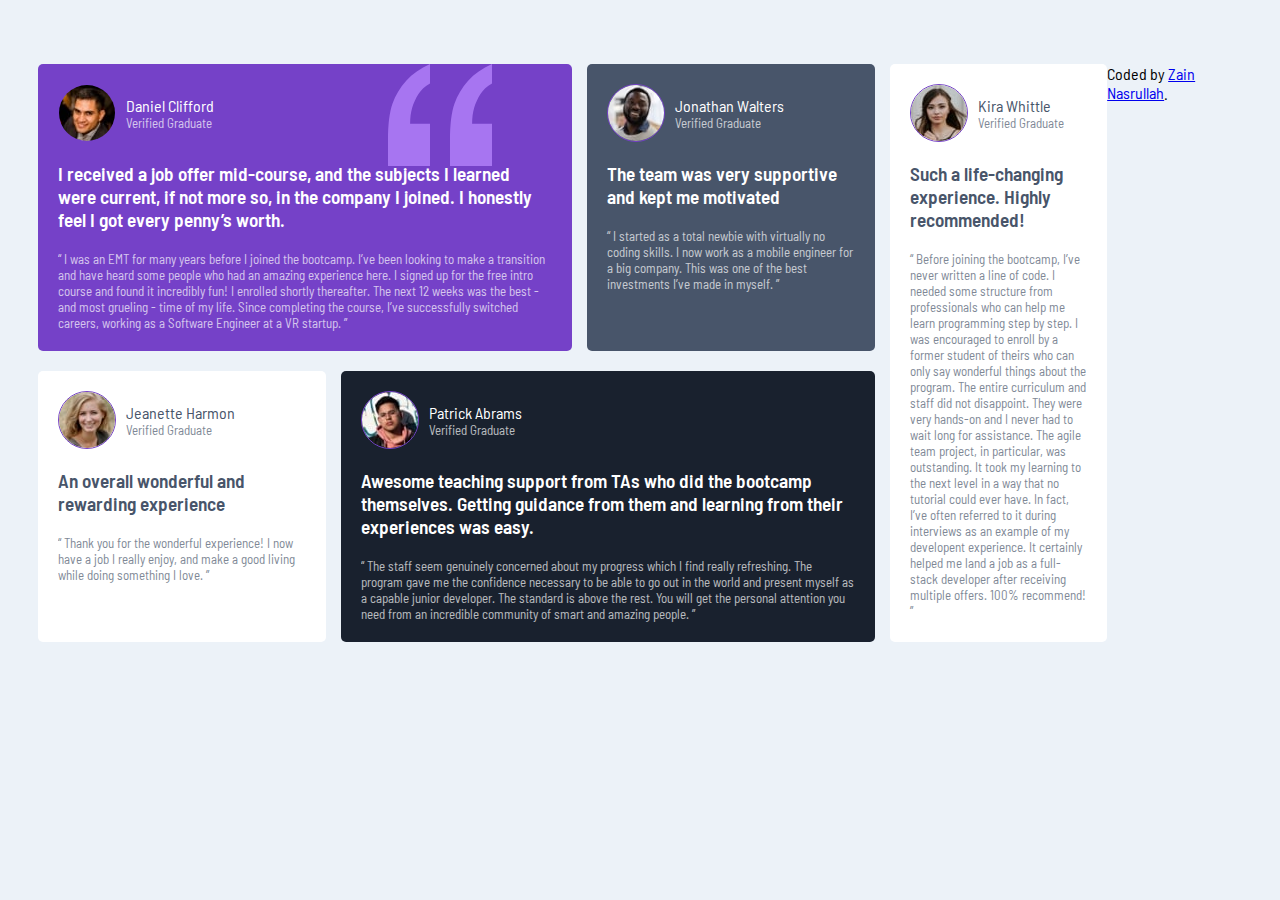
<file: index.html>
<!-- 
BACKGROUND INFORMATION:
- to open this project, find index.html in file system > open with browser > choose any browser

   -->

   <!-- We can use Emmet, build into VSCode -->
<!-- so if we type "h2" and do tab -->
<!-- To get BOILERPLATE CODE, if we type "html:5", and do tab, it gives us it -->


<!DOCTYPE html> <!-- This is just important HTML boiler-plate -->
<html lang="en">
<head>
  <meta charset="UTF-8"> <!-- these meta tags display the site in the browser properly -->
  <meta name="viewport" content="width=device-width, initial-scale=1.0"> <!-- displays site properly based on user's device -->

    <!-- When we open this file up in browser, THIS LINE makes the browser have the frontendmentor logo -->
  <link rel="icon" type="image/png" sizes="32x32" href="./images/favicon-32x32.png">
  <!-- For testimonial fonts (3 links) -->
  <link rel="preconnect" href="https://fonts.googleapis.com">
<link rel="preconnect" href="https://fonts.gstatic.com" crossorigin>
<link href="https://fonts.googleapis.com/css2?family=Barlow+Semi+Condensed:wght@500;600&display=swap" rel="stylesheet">
  <!-- Type in "link:css" > press tab, so this sets up the CSS link, HOOKING UP OUR CSS TO HTML, so you have to link the 2 up using the link tag -->
  <link rel="stylesheet" href="style.css">
  <!-- the below line names the browser -->
  <title>Testimonal Challenge</title>

  <!-- Feel free to remove these styles or customise in your own stylesheet -->
  <!-- <style> // this is a way to specify style IN HTML. This is NOT good practice, but rather, this should be in CSS.
    .attribution { font-size: 11px; text-align: center; }
    .attribution a { color: hsl(228, 45%, 44%); }
  </style> -->
</head>
  <body>
    <!-- type "#<whatever id u want to give elemnt" (or do "." for class) > tab to do Emmett abbreviation -->
      <div id="testimonial-grid-container">
        <div id="main-left">
          <div id="top">
            <div id="testimonial-1" class="grid-item">
              <img id="quote" src="./images/bg-pattern-quotation.svg" alt="quote">
              <div class="header">
                <img src="./images/image-daniel.jpg" alt="daniel profile picture"> <!-- type "img" > click tab --> 
                <div class="header-txt">
                  <p class="name">Daniel Clifford</p>
                  <p>Verified Graduate</p>
                </div>
              </div>
              <h4>I received a job offer mid-course, and the subjects I learned were current, if not more so, 
                in the company I joined. I honestly feel I got every penny’s worth.</h4>
              <p>“ I was an EMT for many years before I joined the bootcamp. I’ve been looking to make a 
                transition and have heard some people who had an amazing experience here. I signed up 
                for the free intro course and found it incredibly fun! I enrolled shortly thereafter. 
                The next 12 weeks was the best - and most grueling - time of my life. Since completing 
                the course, I’ve successfully switched careers, working as a Software Engineer at a VR startup. ”</p>
            </div>
            <div id="testimonial-2" class="grid-item">
              <div class="header">
                <img src="./images/image-jonathan.jpg" alt="daniel profile picture"> <!-- type "img" > click tab --> 
                <div class="header-txt">
                  <p class="name">Jonathan Walters</p>
                  <p>Verified Graduate</p>
                </div>
              </div>
              <h4>The team was very supportive and kept me motivated</h4>
              <p>“ I started as a total newbie with virtually no coding skills. I now work as a mobile engineer 
                for a big company. This was one of the best investments I’ve made in myself. ”</p>
            </div>
          </div>
          <div id="bottom">
            <div id="testimonial-3" class="grid-item">
              <div class="header">
                <img src="./images/image-jeanette.jpg" alt="daniel profile picture"> <!-- type "img" > click tab --> 
                <div class="header-txt">
                  <p class="name">Jeanette Harmon</p>
                  <p>Verified Graduate</p>
                </div>
              </div>
              <h4>An overall wonderful and rewarding experience</h4>
              <p>“ Thank you for the wonderful experience! I now have a job I really enjoy, and make a good living 
                while doing something I love. ”</p>
            </div>
            <div id="testimonial-4" class="grid-item">
              <div class="header">
                <img src="./images/image-patrick.jpg" alt="daniel profile picture"> <!-- type "img" > click tab --> 
                <div class="header-txt">
                  <p class="name">Patrick Abrams</p>
                  <p>Verified Graduate</p>
                </div>
              </div>
              <h4>Awesome teaching support from TAs who did the bootcamp themselves. Getting guidance from them and 
                learning from their experiences was easy.</h4>
              <p>“ The staff seem genuinely concerned about my progress which I find really refreshing. The program 
                gave me the confidence necessary to be able to go out in the world and present myself as a capable 
                junior developer. The standard is above the rest. You will get the personal attention you need from 
                an incredible community of smart and amazing people. ”</p>
            </div>
          </div>
        </div>
        <div id="testimonial-5" class="grid-item">
          <div class="header">
            <img src="./images/image-kira.jpg" alt="daniel profile picture"> <!-- type "img" > click tab --> 
            <div class="header-txt">
              <p class="name">Kira Whittle</p>
              <p>Verified Graduate</p>
            </div>
          </div>
          <h4>Such a life-changing experience. Highly recommended!</h4>
          <p>“ Before joining the bootcamp, I’ve never written a line of code. I needed some structure from 
            professionals who can help me learn programming step by step. I was encouraged to enroll by a former 
            student of theirs who can only say wonderful things about the program. The entire curriculum and staff 
            did not disappoint. They were very hands-on and I never had to wait long for assistance. The agile team 
            project, in particular, was outstanding. It took my learning to the next level in a way that no tutorial 
            could ever have. In fact, I’ve often referred to it during interviews as an example of my developent 
            experience. It certainly helped me land a job as a full-stack developer after receiving multiple offers. 
            100% recommend! ”</p>
        </div>
    <div class="attribution"> 
      Coded by <a href="#">Zain Nasrullah</a>.
    </div>
  </div>
  </body>
</html>
</file>
<file: style.css>
* {
    box-sizing: border-box; /* this is our basic CSS reset- set all box-sizing to border-box  */
    margin: 0; /* manually, w/ padding, set to 0, so we can exclude the margin and padding by default set on paragraph HTML elements within browsers */
    padding: 0;
    
}

body {
    background-color: #ecf2f8;
    font-family: 'Barlow Semi Condensed', sans-serif; /* copy and pasted from google fonts for testimonal fonts */
}

#testimonial-grid-container {
    padding: 5% 3%; /* can be in % or px. Do % for responsiveness. Shorthand top-bottom left-right padding */

}

#testimonial-1 {
    background-color: #7541c8;
    color: #ffffff;
    position: relative;
    z-index: 0;

}

#testimonial-2 {
    background-color: #48556a;
    color: #ffffff;

}

#testimonial-3, #testimonial-5 {
    background-color: #ffffff;
    color: #48556a;
}

#testimonial-4 {
    background-color: #19212e;
    color: #ffffff;

}


.grid-item {
    margin-bottom: 20px;
    padding: 20px;
    border-radius: 5px;
    box-shadow: 1px 1px 5px 1px rgba(0,0,0,0,.2);
    font-size: 13px;
}

.grid-item p {
    opacity: 70%;
}

.header {
    display: flex;
    align-items: center; /* align items on cross axis to be centered (this centers name + verified graduate) */
    margin-bottom: 20px;
    z-index: 3;
    position: relative; /* set this so the z-index even applies */
}

.header .name {
    opacity: 100%;
    font-size: 1rem;

}

.header img {
    border-radius: 50%; /* forces the profile pictures to be circular */
    margin-right: 10px;
    border: 1px solid #7541c8
}

.grid-item h4 {
    margin-bottom: 20px;
    font-size: 1.2rem; /* 120% of root element */
    font-weight: 600;
}

#quote {
    /* in "testimonial-1, we've made it relative, so now quote is positioned relative to the container, not the entire viewport (which wouldn't be RESPONSIVE) */
    position: absolute; /* positions the quote RELATIVE TO THE VIEWPORT BY DEFAULT */
    right: 15%;
    top: 0px;
    z-index: 1; /* set z-index to make sure quote goes BEHIND testimonial font */

}

/* ALWAYS put media-queries at BOTTOM of CSS so they do NOT get over-written */
@media (min-width: 576px) { /* we want a mobile-first design, so set MIN-WIDTH */
    /* within the media-query, do a desktop-first design  */
    
    /* --------- flex rules ------- */

    #testimonial-grid-container, #main-left, #top, #bottom {
        display: flex;
    }

    /* because the top 2 items are together, and the bottom 2 are also together, make "top" and "bottom" BOTH flex containers */
    #top, #bottom {
        flex-basis: 50%;
        /* justify-content: space-between; // for flex-box method */
    }

    #testimonial-1, #testimonial-4 {
        /* flex-basis: 63%; // if we wanted to do w flexbox*/
        flex-basis: 65%; /* makes purple box 65% of width */
    }
    
    #testimonial-2, #testimonial-3 {
        flex-basis: 35%;
    }

    #testimonial-5 { /* use "#" to target ID */
        flex-basis: 20%;
    }

    /* turn main-left into a flex-container to make it equal in height to testimonial-5*/
    #main-left { /* its direct children, top and bottom, are FLEX ITEMS */
        flex-direction: column; /* main-axis is VERTICAL, so justify-content works on main-axis */
        /* flex-basis: 68%; // for flex-box method: slightly reduce FROM 70%, so justify-content in "testimonial-grid-container" (above) can work, to give a gap between HTML elements */
        flex-basis: 80%;
    }

    /* --------- regular CSS rules ------- */
    
    #testimonial-grid-container {
        max-width: 1440px;
        margin: 0 auto; /* shorthand notation to center everything on desktop-version */
        /* justify-content: space-between; // for flex-box method */ /* flex-direction is ROW by default, so space-between makes a HORIZONTAL space (on main axis) */
    }

    /* main-left is the parent we want to look at, and focus on all "grid-item" named descendants of that */
    #main-left .grid-item { /* This solves the problem of gap between 5 HTML ELEMENTS. the other way to solve this problem is with flex-box (see 2 flex-basis lines, 2 justify-content lines commented out) */
        margin-right: 15px;    
    }
    
}
</file>
